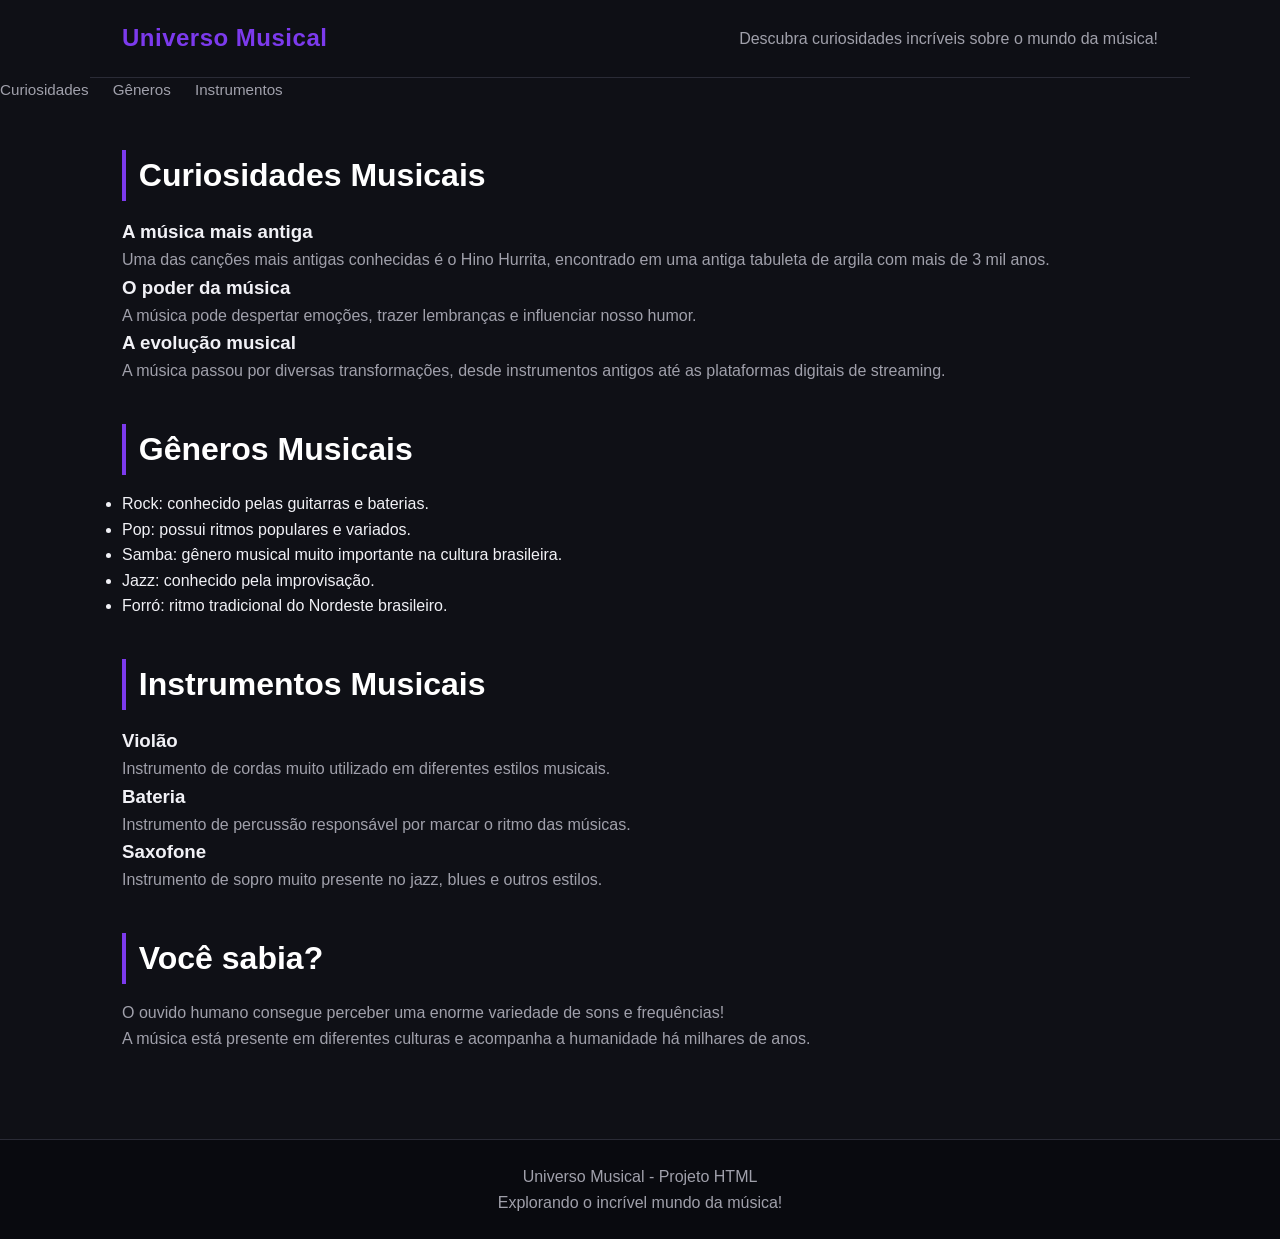
<file: curiosidades.html>
<!DOCTYPE html>
<html lang="pt-br">
<head>
    <meta charset="UTF-8">
    <meta name="viewport" content="width=device-width, initial-scale=1.0">
    <title>Curiosidades Musicais</title>
    <link rel="stylesheet" href="style.css">
</head>
<body>

    <header>
        <h1> Universo Musical</h1>
        <p>Descubra curiosidades incríveis sobre o mundo da música!</p>
    </header>

    <nav>
        <a href="curiosidades.html">Curiosidades</a>
        <a href="generos.html">Gêneros</a>
        <a href="instrumentos.html">Instrumentos</a>
    </nav>

    <main>

        <section id="curiosidades">
            <h2> Curiosidades Musicais</h2>

            <div class="card">
                <h3> A música mais antiga</h3>
                <p>Uma das canções mais antigas conhecidas é o
                Hino Hurrita, encontrado em uma antiga tabuleta
                de argila com mais de 3 mil anos.</p>
            </div>

            <div class="card">
                <h3> O poder da música</h3>
                <p>A música pode despertar emoções, trazer
                lembranças e influenciar nosso humor.</p>
            </div>

            <div class="card">
                <h3> A evolução musical</h3>
                <p>A música passou por diversas transformações,
                desde instrumentos antigos até as plataformas
                digitais de streaming.</p>
            </div>
        </section>

        <section id="generos">
            <h2> Gêneros Musicais</h2>

            <ul>
                <li>Rock: conhecido pelas guitarras e baterias.</li>
                <li>Pop: possui ritmos populares e variados.</li>
                <li>Samba: gênero musical muito importante
                na cultura brasileira.</li>
                <li>Jazz: conhecido pela improvisação.</li>
                <li>Forró: ritmo tradicional do Nordeste brasileiro.</li>
            </ul>
        </section>

        <section id="instrumentos">
            <h2> Instrumentos Musicais</h2>

            <div class="card">
                <h3>Violão </h3>
                <p>Instrumento de cordas muito utilizado
                em diferentes estilos musicais.</p>
            </div>

            <div class="card">
                <h3>Bateria </h3>
                <p>Instrumento de percussão responsável
                por marcar o ritmo das músicas.</p>
            </div>

            <div class="card">
                <h3>Saxofone </h3>
                <p>Instrumento de sopro muito presente
                no jazz, blues e outros estilos.</p>
            </div>
        </section>

        <section id="voce-sabia">
            <h2> Você sabia?</h2>

            <div class="destaque">
                <p>O ouvido humano consegue perceber
                uma enorme variedade de sons e frequências!</p>
                <p>A música está presente em diferentes
                culturas e acompanha a humanidade há milhares
                de anos.</p>
            </div>
        </section>

    </main>

    <footer>
        <p> Universo Musical - Projeto HTML</p>
        <p>Explorando o incrível mundo da música!</p>
    </footer>

</body>
</html>
</file>
<file: style.css>
:root {
    --bg-color: #0f1016;
    --card-bg: #1a1b24;
    --text-color: #f1f1f6;
    --text-muted: #a0a0ab;
    --primary-color: #7c3aed; /* Roxo moderno */
    --primary-hover: #9333ea;
    --accent-color: #10b981; /* Verde detalhe */
    --border-color: #2a2b36;
    --max-width: 1100px;
}

* {
    margin: 0;
    padding: 0;
    box-sizing: border-box;
}

body {
    font-family: 'Segoe UI', Tahoma, Geneva, Verdana, sans-serif;
    background-color: var(--bg-color);
    color: var(--text-color);
    line-height: 1.6;
    display: flex;
    flex-direction: column;
    min-height: 100vh;
}


header {
    background-color: rgba(15, 16, 22, 0.95);
    border-bottom: 1px solid var(--border-color);
    position: sticky;
    top: 0;
    z-index: 1000;
    backdrop-filter: blur(10px);
}

header {
    display: flex;
    justify-content: space-between;
    align-items: center;
    max-width: var(--max-width);
    margin: 0 auto;
    padding: 1.2rem 2rem;
    width: 100%;
}

header h1 {
    font-size: 1.5rem;
    color: var(--primary-color);
    letter-spacing: 0.5px;
}

nav {
    display: flex;
    gap: 1.5rem;
    align-items: center;
}

nav a {
    color: var(--text-muted);
    text-decoration: none;
    font-weight: 500;
    transition: color 0.2s ease;
    font-size: 0.95rem;
}

nav a:hover,
nav a.active {
    color: var(--primary-hover);
}


main {
    flex: 1;
    max-width: var(--max-width);
    width: 100%;
    margin: 0 auto;
    padding: 3rem 2rem;
}

main section {
    margin-bottom: 2.5rem;
}

h2 {
    font-size: 2rem;
    margin-bottom: 1rem;
    color: #fff;
    border-left: 4px solid var(--primary-color);
    padding-left: 0.8rem;
}

p {
    color: var(--text-muted);
    font-size: 1rem;
}

.index-destaques {
    display: grid;
    grid-template-columns: repeat(auto-fit, minmax(240px, 1fr));
    gap: 1.5rem;
    margin-top: 2rem;
}

.index-destaques img {
    width: 100%;
    height: 220px;
    object-fit: cover;
    border-radius: 8px 8px 0 0;
}


.cards-generos {
    display: grid;
    grid-template-columns: repeat(auto-fit, minmax(300px, 1fr));
    gap: 2rem;
    max-width: var(--max-width);
    margin: 0 auto 3rem auto;
    padding: 0 2rem;
}

.card-genero {
    background-color: var(--card-bg);
    border-radius: 12px;
    overflow: hidden;
    border: 1px solid var(--border-color);
    transition: transform 0.3s ease, box-shadow 0.3s ease, border-color 0.3s ease;
    display: flex;
    flex-direction: column;
}

.card-genero:hover {
    transform: translateY(-6px);
    box-shadow: 0 12px 25px rgba(0, 0, 0, 0.4);
    border-color: var(--primary-color);
}

.card-genero img {
    width: 100%;
    height: 180px;
    object-fit: cover;
}

.card-genero h3 {
    padding: 1.2rem 1.2rem 0.5rem 1.2rem;
    color: #fff;
    font-size: 1.25rem;
}

.card-genero p {
    padding: 0 1.2rem 1.5rem 1.2rem;
    font-size: 0.9rem;
    color: var(--text-muted);
}


footer {
    background-color: #090a0f;
    border-top: 1px solid var(--border-color);
    text-align: center;
    padding: 1.5rem;
    color: var(--text-muted);
    font-size: 0.85rem;
    margin-top: auto;
}


@media (max-width: 768px) {
    header {
        flex-direction: column;
        gap: 1rem;
        padding: 1rem;
    }

    nav {
        flex-wrap: wrap;
        justify-content: center;
        gap: 1rem;
    }

    main {
        padding: 2rem 1rem;
    }
}
</file>
